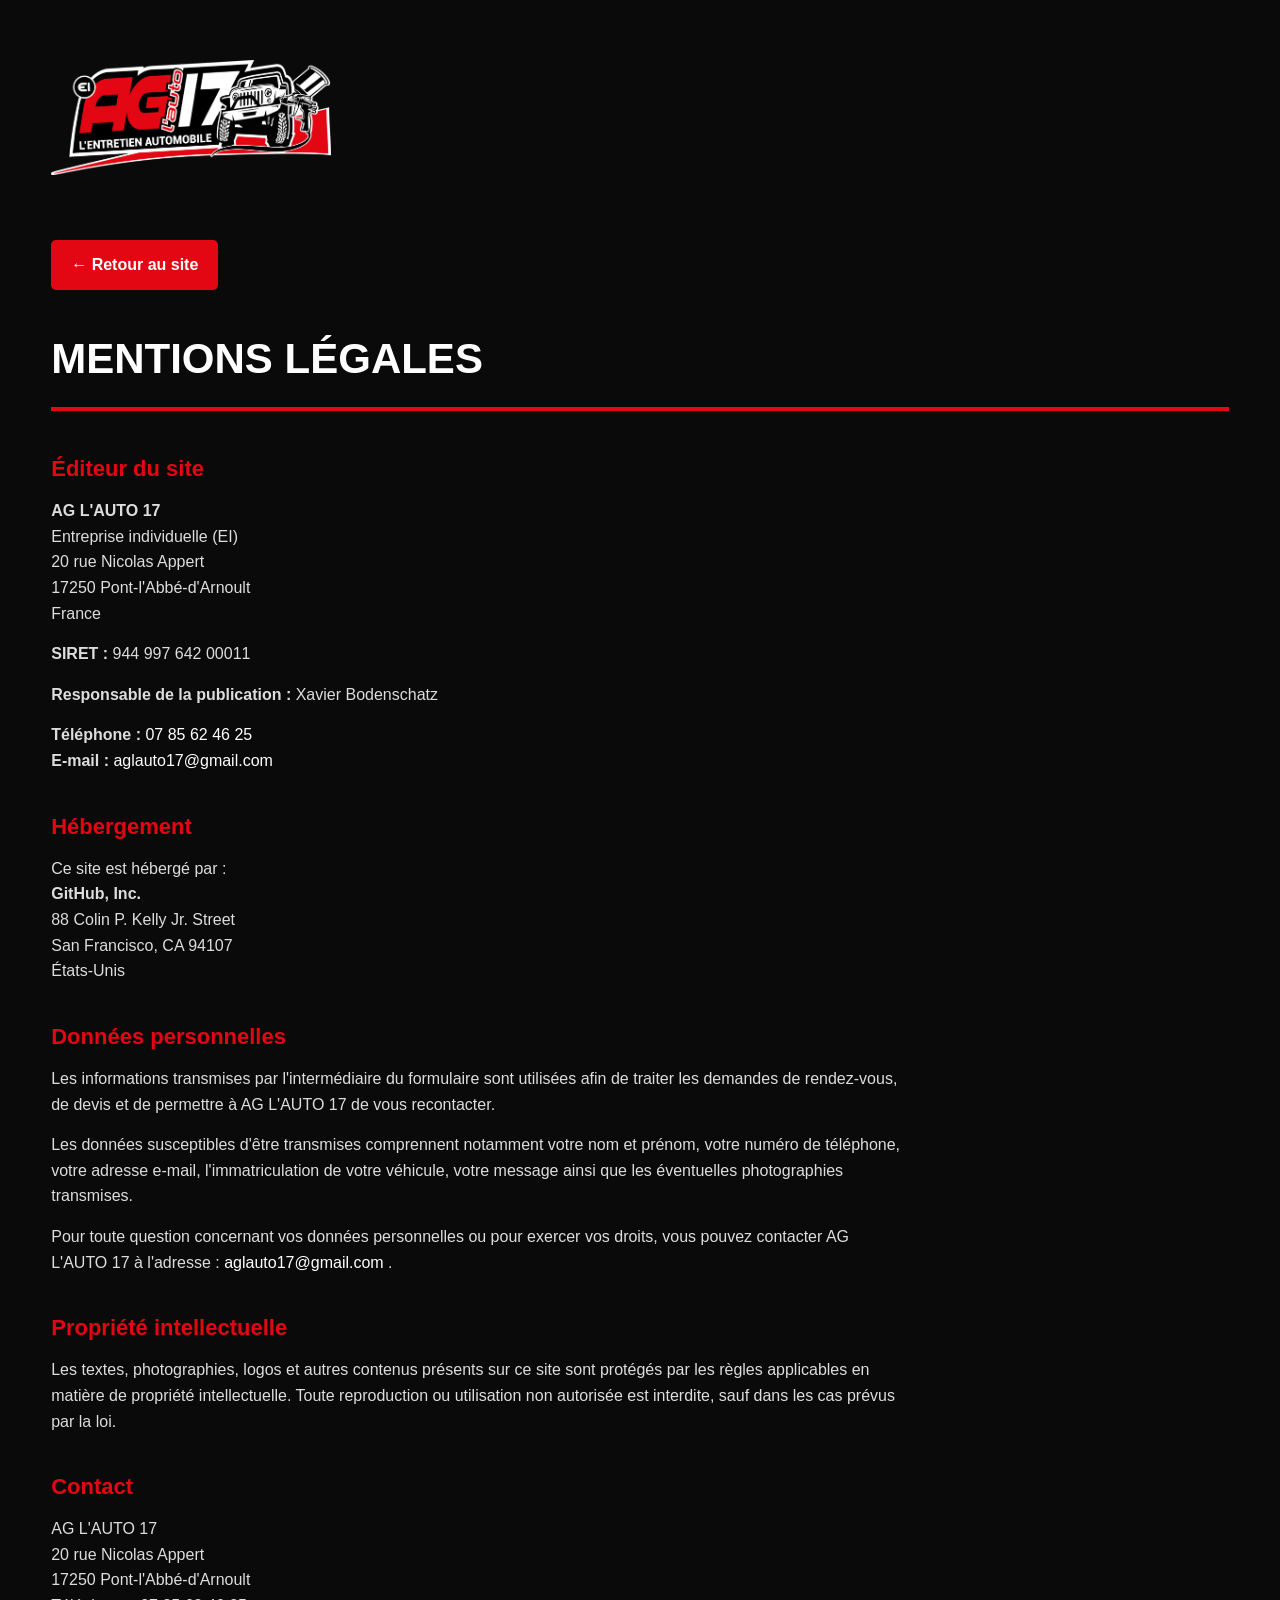
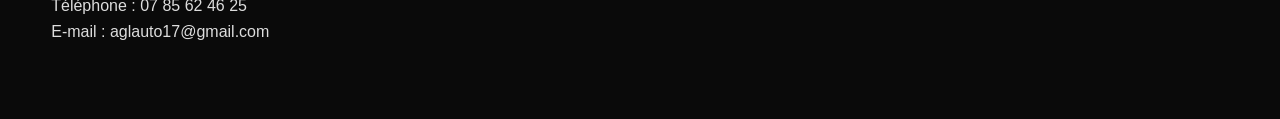
<file: mentions-legales.html>
<!DOCTYPE html>
<html lang="fr">

<head>
    <meta charset="UTF-8">
    <meta name="viewport" content="width=device-width, initial-scale=1.0">

    <title>Mentions légales | AG L'AUTO 17</title>

    <link rel="stylesheet" href="style.css">

    <style>
        .legal-page {
            min-height: 100vh;
            background: #0a0a0a;
            color: white;
            padding: 60px 0;
        }

        .legal-logo {
            width: 280px;
            height: auto;
            margin-bottom: 40px;
        }

        .legal-page h1 {
            font-size: 42px;
            text-transform: uppercase;
            margin-bottom: 40px;
            border-bottom: 4px solid #e30613;
            padding-bottom: 15px;
        }

        .legal-page h2 {
            color: #e30613;
            font-size: 22px;
            margin-top: 35px;
            margin-bottom: 12px;
        }

        .legal-page p {
            max-width: 850px;
            margin-bottom: 15px;
            color: #dddddd;
        }

        .legal-page a {
            color: white;
        }

        .legal-page a:hover {
            color: #e30613;
        }

        .retour-site {
            display: inline-block;
            margin-bottom: 35px;
            background: #e30613;
            color: white !important;
            padding: 12px 20px;
            border-radius: 5px;
            font-weight: bold;
        }
    </style>
</head>

<body>

    <main class="legal-page">

        <div class="container">

            <img
                src="images/logo.png"
                alt="Logo AG L'AUTO 17"
                class="legal-logo"
            >

            <br>

            <a href="index.html" class="retour-site">
                ← Retour au site
            </a>

            <h1>Mentions légales</h1>

            <h2>Éditeur du site</h2>

            <p>
                <strong>AG L'AUTO 17</strong><br>
                Entreprise individuelle (EI)<br>
                20 rue Nicolas Appert<br>
                17250 Pont-l'Abbé-d'Arnoult<br>
                France
            </p>

            <p>
                <strong>SIRET :</strong> 944 997 642 00011
            </p>

            <p>
                <strong>Responsable de la publication :</strong>
                Xavier Bodenschatz
            </p>

            <p>
                <strong>Téléphone :</strong>
                <a href="tel:0785624625">
                    07 85 62 46 25
                </a>
                <br>

                <strong>E-mail :</strong>
                <a href="mailto:aglauto17@gmail.com">
                    aglauto17@gmail.com
                </a>
            </p>

            <h2>Hébergement</h2>

            <p>
                Ce site est hébergé par :<br>
                <strong>GitHub, Inc.</strong><br>
                88 Colin P. Kelly Jr. Street<br>
                San Francisco, CA 94107<br>
                États-Unis
            </p>

            <h2>Données personnelles</h2>

            <p>
                Les informations transmises par l'intermédiaire du formulaire
                sont utilisées afin de traiter les demandes de rendez-vous,
                de devis et de permettre à AG L'AUTO 17 de vous recontacter.
            </p>

            <p>
                Les données susceptibles d'être transmises comprennent
                notamment votre nom et prénom, votre numéro de téléphone,
                votre adresse e-mail, l'immatriculation de votre véhicule,
                votre message ainsi que les éventuelles photographies
                transmises.
            </p>

            <p>
                Pour toute question concernant vos données personnelles
                ou pour exercer vos droits, vous pouvez contacter
                AG L'AUTO 17 à l'adresse :
                <a href="mailto:aglauto17@gmail.com">
                    aglauto17@gmail.com
                </a>.
            </p>

            <h2>Propriété intellectuelle</h2>

            <p>
                Les textes, photographies, logos et autres contenus présents
                sur ce site sont protégés par les règles applicables en matière
                de propriété intellectuelle. Toute reproduction ou utilisation
                non autorisée est interdite, sauf dans les cas prévus par la loi.
            </p>

            <h2>Contact</h2>

            <p>
                AG L'AUTO 17<br>
                20 rue Nicolas Appert<br>
                17250 Pont-l'Abbé-d'Arnoult<br>
                Téléphone : 07 85 62 46 25<br>
                E-mail : aglauto17@gmail.com
            </p>

        </div>

    </main>

</body>

</html>
</file>
<file: style.css>
/* =========================
   RÉGLAGES GÉNÉRAUX
========================= */

* {
    box-sizing: border-box;
    margin: 0;
    padding: 0;
}

html {
    scroll-behavior: smooth;
}

body {
    font-family: Arial, Helvetica, sans-serif;
    background: #ffffff;
    color: #181818;
    line-height: 1.6;
}

img {
    width: 100%;
    display: block;
}

a {
    color: inherit;
    text-decoration: none;
}

.container {
    width: min(1180px, 92%);
    margin: auto;
}


/* =========================
   EN-TÊTE
========================= */

.header {
    background: #090909;
    color: white;
    position: sticky;
    top: 0;
    z-index: 1000;
    border-bottom: 3px solid #e30613;
}


/* =========================
   LOGOS EN HAUT
========================= */

.header-logos {
    background: #090909;
}

.logos-header {
    min-height: 155px;
    display: flex;
    align-items: center;
    justify-content: center;
    gap: 70px;
}

.logo {
    display: flex;
    align-items: center;
}

.logo img {
    width: 350px;
    height: 125px;
    object-fit: contain;
}

.logo-automarques {
    width: 330px;
    height: 125px;
    object-fit: contain;
}


/* =========================
   MENU
========================= */

.header-menu {
    background: #090909;
    border-top: 1px solid #333333;
}

.menu-content {
    min-height: 70px;
    display: flex;
    align-items: center;
    gap: 30px;
}

.nav {
    display: flex;
    align-items: center;
    gap: 35px;
}

.nav a {
    font-size: 14px;
    font-weight: 700;
    text-transform: uppercase;
}

.nav a:hover {
    color: #e30613;
}

.telephone-header {
    margin-left: auto;
    background: #e30613;
    padding: 12px 18px;
    border-radius: 6px;
    font-weight: 800;
    white-space: nowrap;
}


/* =========================
   ACCUEIL
========================= */

.hero {
    min-height: 650px;
    position: relative;
    display: flex;
    align-items: center;

    background:
        linear-gradient(
            90deg,
            rgba(0, 0, 0, 0.92) 0%,
            rgba(0, 0, 0, 0.70) 45%,
            rgba(0, 0, 0, 0.20) 100%
        ),
        url("images/garage.jpg");

    background-size: cover;
    background-position: center;
    color: white;
}

.hero-content {
    position: relative;
    z-index: 2;
}

.petit-titre {
    display: inline-block;
    background: #e30613;
    padding: 5px 12px;
    margin-bottom: 20px;
    font-weight: 800;
    text-transform: uppercase;
}

.hero h1 {
    font-size: clamp(42px, 7vw, 78px);
    max-width: 850px;
    line-height: 1;
    text-transform: uppercase;
}

.hero h1 span {
    display: block;
    color: #e30613;
}

.hero-description {
    max-width: 700px;
    margin-top: 25px;
    font-size: 18px;
}

.hero-services {
    display: flex;
    flex-wrap: wrap;
    gap: 25px;
    margin: 30px 0;
    font-weight: 700;
}

.hero-buttons {
    display: flex;
    flex-wrap: wrap;
    gap: 15px;
}


/* =========================
   BOUTONS
========================= */

.btn {
    display: inline-block;
    border: none;
    padding: 15px 24px;
    border-radius: 5px;
    font-weight: 800;
    text-transform: uppercase;
    cursor: pointer;
}

.btn-red {
    background: #e30613;
    color: white;
}

.btn-red:hover {
    background: #ba000a;
}

.btn-dark {
    background: #111111;
    color: white;
    border: 1px solid white;
}

.btn-dark:hover {
    background: white;
    color: #111111;
}


/* =========================
   SECTIONS
========================= */

.section {
    padding: 85px 0;
}

.section-mini-title {
    color: #e30613;
    font-size: 14px;
    font-weight: 900;
    text-transform: uppercase;
    margin-bottom: 8px;
}

.section h2,
.garage-section h2 {
    font-size: clamp(30px, 5vw, 46px);
    line-height: 1.1;
    text-transform: uppercase;
    margin-bottom: 18px;
}

.section-intro {
    max-width: 700px;
    margin-bottom: 40px;
}

.red {
    color: #e30613;
}


/* =========================
   SERVICES
========================= */

.services-section {
    background: #f4f4f4;
}

.services-grid {
    display: grid;
    grid-template-columns: repeat(3, 1fr);
    gap: 22px;
}

.service-card {
    background: #111111;
    color: white;
    padding: 30px;
    border-bottom: 4px solid #e30613;
    border-radius: 8px;
}

.service-icon {
    font-size: 32px;
    margin-bottom: 15px;
}

.service-card h3 {
    margin-bottom: 12px;
    text-transform: uppercase;
}


/* =========================
   NOTRE GARAGE
========================= */

.garage-section {
    background: #090909;
    color: white;
}

.garage-grid {
    display: grid;
    grid-template-columns: 1fr 1fr;
    align-items: center;
}

.garage-image img {
    height: 480px;
    object-fit: cover;
}

.garage-text {
    padding: 60px;
}

.garage-text p {
    margin-bottom: 18px;
}


/* =========================
   RÉALISATIONS AVANT / APRÈS
========================= */

.realisations-section {
    background: #f5f5f5;
}

.realisations-grid {
    display: grid;
    grid-template-columns: repeat(2, 1fr);
    gap: 25px;
}

.realisation-card {
    background: white;
    border: 1px solid #dddddd;
    border-radius: 18px;
    overflow: hidden;
    transition: transform 0.3s ease, box-shadow 0.3s ease;
}

.realisation-card:hover {
    transform: translateY(-5px);
    box-shadow: 0 10px 30px rgba(0, 0, 0, 0.12);
}


/* DEUX PHOTOS */

.avant-apres-images {
    display: grid;
    grid-template-columns: 1fr 1fr;
}

.realisation-image {
    position: relative;
    overflow: hidden;
}

.realisation-image:first-child {
    border-right: 2px solid white;
}

.realisation-image img {
    width: 100%;
    height: 280px;
    object-fit: cover;
    transition: transform 0.3s ease;
}

.realisation-card:hover .realisation-image img {
    transform: scale(1.03);
}


/* AVANT / APRÈS SUR LES PHOTOS */

.photo-badge {
    position: absolute;
    bottom: 12px;
    left: 12px;
    padding: 6px 10px;
    border-radius: 6px;
    font-size: 12px;
    font-weight: 900;
}

.avant-badge {
    background: #111111;
    color: white;
}

.apres-badge {
    background: #e30613;
    color: white;
}


/* TEXTE SOUS LES PHOTOS */

.realisation-content {
    padding: 20px;
}

.realisation-tags {
    display: flex;
    gap: 8px;
    margin-bottom: 10px;
}

.realisation-tags span {
    background: #eeeeee;
    color: #111111;
    padding: 5px 10px;
    border-radius: 20px;
    font-size: 12px;
    font-weight: 800;
}

.realisation-tags .tag-red {
    background: #ffdfe1;
    color: #b6000a;
}

.realisation-content h3 {
    font-size: 20px;
    margin-bottom: 5px;
}

.realisation-content p {
    color: #444444;
}
/* =========================
   RENDEZ-VOUS & DEVIS
========================= */

.rdv-section {
    background: #111111;
    color: white;
}

.contact-form {
    margin-top: 35px;
}

.form-grid {
    display: grid;
    grid-template-columns: 1fr 1fr;
    gap: 20px;
}

.form-group {
    margin-bottom: 20px;
}

.form-group label,
.form-group p {
    display: block;
    font-weight: 700;
    margin-bottom: 8px;
}

input,
select,
textarea {
    width: 100%;
    padding: 14px;
    border: 1px solid #555;
    border-radius: 5px;
    font: inherit;
}

textarea {
    resize: vertical;
}

.radio-line {
    display: inline-flex !important;
    align-items: center;
    margin-right: 25px;
}

.radio-line input {
    width: auto;
    margin-right: 8px;
}

.form-help {
    margin-top: 8px;
    font-size: 13px;
    font-weight: normal !important;
    opacity: 0.75;
}

/* =========================
   CONTACT
========================= */

.contact-section {
    background: #f3f3f3;
    color: #111111;
}

.contact-section h2 {
    margin-bottom: 35px;
}

.contact-cards {
    display: grid;
    grid-template-columns: 1fr 1fr;
    gap: 25px;
    align-items: stretch;
}


/* CARTE COORDONNÉES */

.contact-card {
    border-radius: 20px;
    overflow: hidden;
}

.contact-coordinates {
    background: #111111;
    color: white;
    padding: 35px;
}

.contact-card h3 {
    font-size: 28px;
    margin-bottom: 30px;
}

.contact-line {
    padding: 17px 0;
    border-bottom: 1px solid #333333;
}

.contact-label {
    display: block;
    color: #e30613;
    font-weight: 800;
    margin-bottom: 5px;
}

.contact-line p {
    margin: 0;
}

.contact-line a {
    text-decoration: underline;
}

.contact-line a:hover {
    color: #e30613;
}


/* BOUTON ITINÉRAIRE */

.itineraire-btn {
    display: inline-block;
    margin-top: 25px;
    background: #e30613;
    color: white;
    padding: 14px 22px;
    border-radius: 10px;
    font-weight: 800;
}

.itineraire-btn:hover {
    background: #ba000a;
}


/* CARTE HORAIRES */

.horaires-card {
    background: white;
    padding: 35px;
    border: 1px solid #dddddd;
    color: #111111;
}

.horaire-line {
    display: flex;
    align-items: center;
    justify-content: space-between;
    gap: 20px;
    padding: 14px 0;
    border-bottom: 1px solid #e2e2e2;
}

.horaire-line strong {
    text-align: right;
}

.horaire-info {
    margin-top: 18px;
    background: #fff2d5;
    padding: 18px;
    border-radius: 12px;
}


/* =========================
   BOUTON APPEL FIXE
========================= */

.floating-call {
    position: fixed;
    right: 20px;
    bottom: 20px;
    z-index: 9999;

    background: #e30613;
    color: white;

    padding: 15px 22px;
    border-radius: 12px;

    font-weight: 800;
    font-size: 15px;

    box-shadow: 0 5px 20px rgba(0, 0, 0, 0.35);

    transition: 0.2s ease;
}

.floating-call:hover {
    background: #ba000a;
    transform: translateY(-3px);
}
/* =========================
   PIED DE PAGE
========================= */

.footer {
    background: #000000;
    color: #aaaaaa;
    text-align: center;
    padding: 25px 0;
    border-top: 1px solid #333333;
}

.footer a:hover {
    color: #e30613;
}


/* =========================
   TABLETTE
========================= */

@media (max-width: 900px) {

    .logos-header {
        min-height: 125px;
        gap: 30px;
    }

    .logo img {
        width: 260px;
        height: 100px;
    }

    .logo-automarques {
        width: 240px;
        height: 100px;
    }

    .nav {
        display: none;
    }

    .menu-content {
        justify-content: flex-end;
    }

    .telephone-header {
        margin-left: auto;
    }

    .services-grid {
        grid-template-columns: repeat(2, 1fr);
    }

    .garage-grid {
        grid-template-columns: 1fr;
    }

    .gallery {
        grid-template-columns: repeat(2, 1fr);
    }
}


/* =========================
   TÉLÉPHONE
========================= */

@media (max-width: 600px) {
    .realisations-grid {
    grid-template-columns: 1fr;
}

.realisation-image img {
    height: 190px;
}
.contact-cards {
    grid-template-columns: 1fr;
}

.contact-coordinates,
.horaires-card {
    padding: 25px;
}

.horaire-line {
    gap: 10px;
}

.floating-call {
    right: 10px;
    bottom: 10px;
    padding: 12px 16px;
    font-size: 13px;
}
    .logos-header {
        min-height: 100px;
        gap: 15px;
    }

    .logo img {
        width: 170px;
        height: 80px;
    }

    .logo-automarques {
        width: 145px;
        height: 80px;
    }

    .menu-content {
        min-height: 60px;
        justify-content: center;
    }

    .telephone-header {
        margin: auto;
        font-size: 14px;
        padding: 10px 18px;
    }

    .hero {
        min-height: 600px;
    }

    .hero-services {
        flex-direction: column;
        gap: 8px;
    }

    .services-grid {
        grid-template-columns: 1fr;
    }

    .garage-text {
        padding: 40px 20px;
    }

    .gallery {
        grid-template-columns: 1fr;
    }

    .form-grid {
        grid-template-columns: 1fr;
    }

    .contact-grid {
        grid-template-columns: 1fr;
        gap: 35px;
    }
}/* =========================
   AVIS GOOGLE
========================= */

.avis-section {
    background: #ffffff;
    overflow: hidden;
}

.avis-slider {
    width: 100%;
    overflow: hidden;
    margin-top: 35px;
    padding: 10px 0 25px;
}

.avis-track {
    display: flex;
    gap: 20px;
    width: max-content;
    animation: avis-defilement 35s linear infinite;
}

.avis-slider:hover .avis-track {
    animation-play-state: paused;
}

.avis-card {
    width: 350px;
    min-height: 230px;
    flex-shrink: 0;

    background: #111111;
    color: white;

    border-radius: 16px;
    padding: 25px;

    border-bottom: 4px solid #e30613;
}

.avis-stars {
    color: #f5b301;
    font-size: 23px;
    letter-spacing: 3px;
    margin-bottom: 15px;
}

.avis-text {
    font-size: 15px;
    line-height: 1.6;
    margin-bottom: 20px;
}

.avis-card strong {
    display: block;
    color: white;
    margin-top: auto;
}

.avis-card span {
    display: block;
    color: #aaaaaa;
    font-size: 13px;
    margin-top: 3px;
}


/* BOUTON GOOGLE */

.avis-google-action {
    margin-top: 30px;
    text-align: center;
}

.avis-google-action p {
    font-weight: 700;
    margin-bottom: 15px;
}


/* DÉFILEMENT AUTOMATIQUE */

@keyframes avis-defilement {

    from {
        transform: translateX(0);
    }

    to {
        transform: translateX(calc(-50% - 10px));
    }

}


/* TÉLÉPHONE */

@media (max-width: 600px) {

    .avis-card {
        width: 290px;
        min-height: 240px;
    }

    .avis-track {
        animation-duration: 30s;
    }

}


/* ACCESSIBILITÉ */

@media (prefers-reduced-motion: reduce) {

    .avis-track {
        animation: none;
    }

}
</file>
